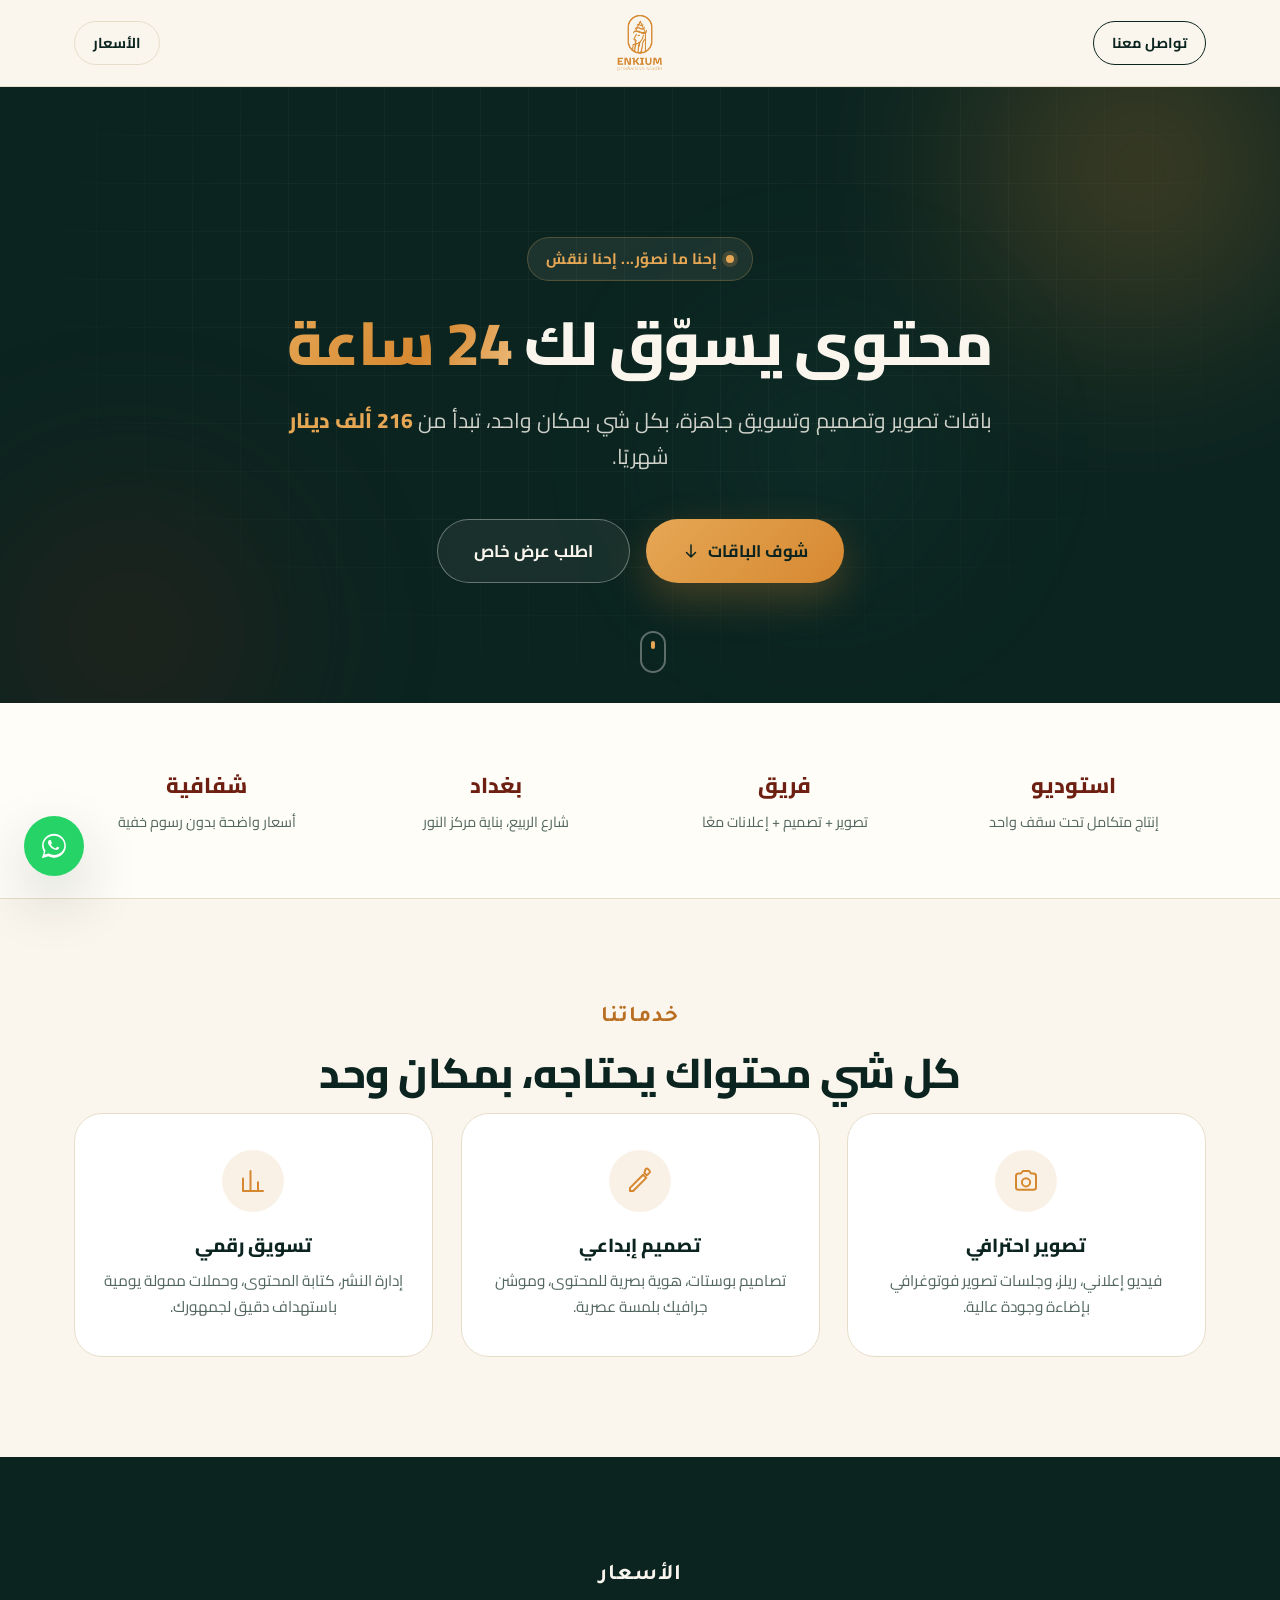
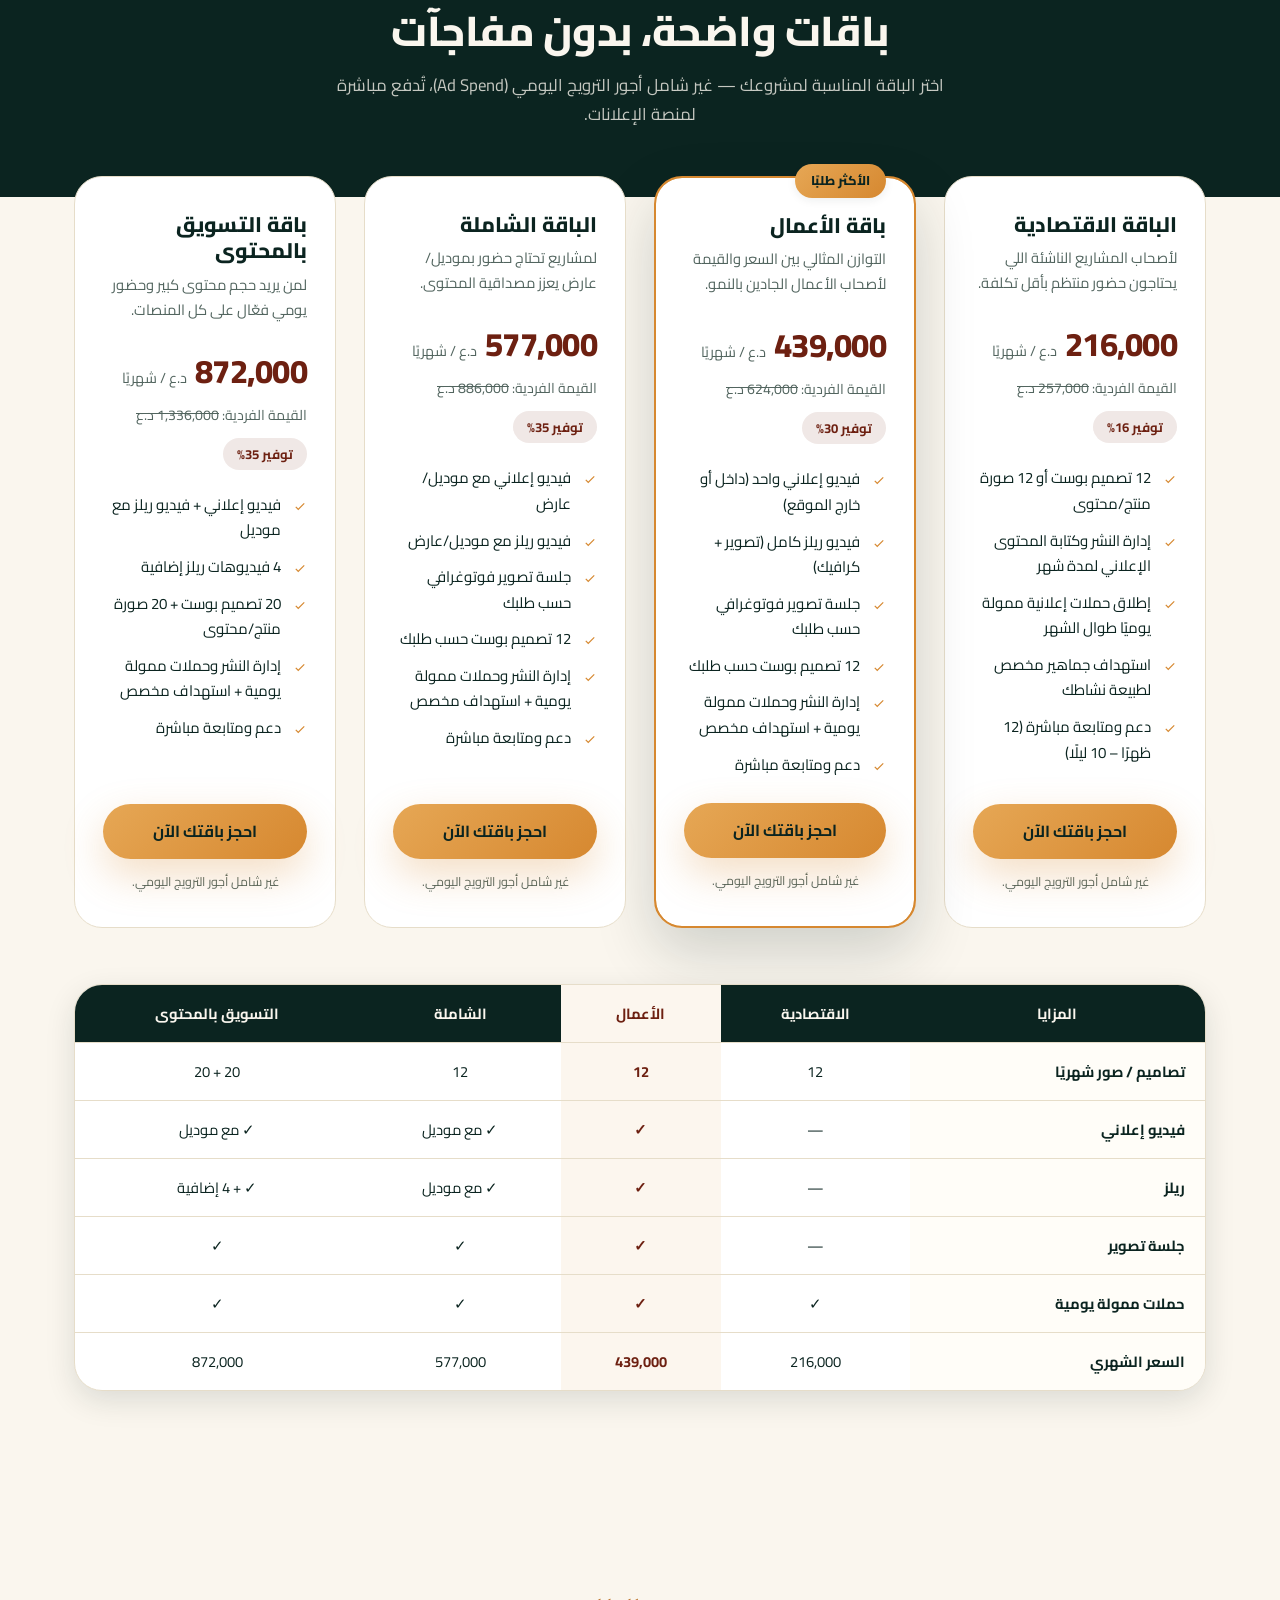
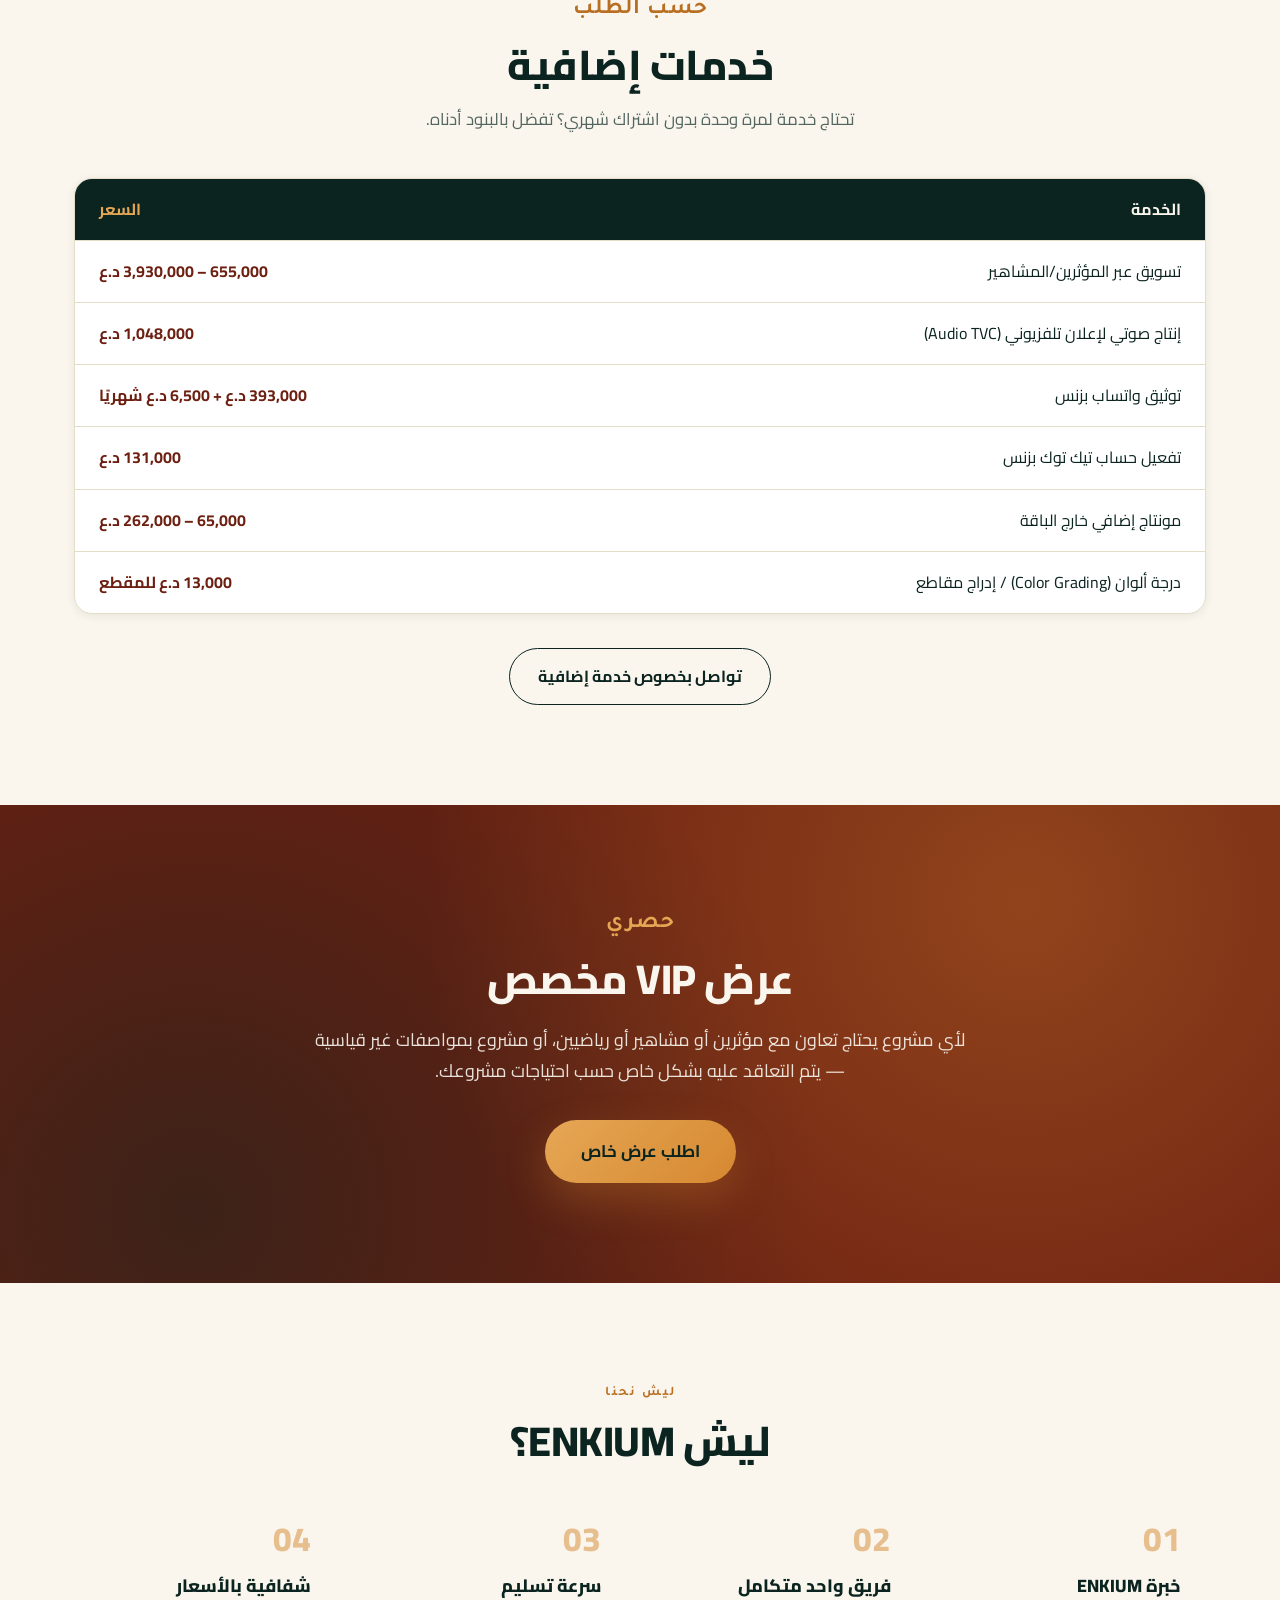
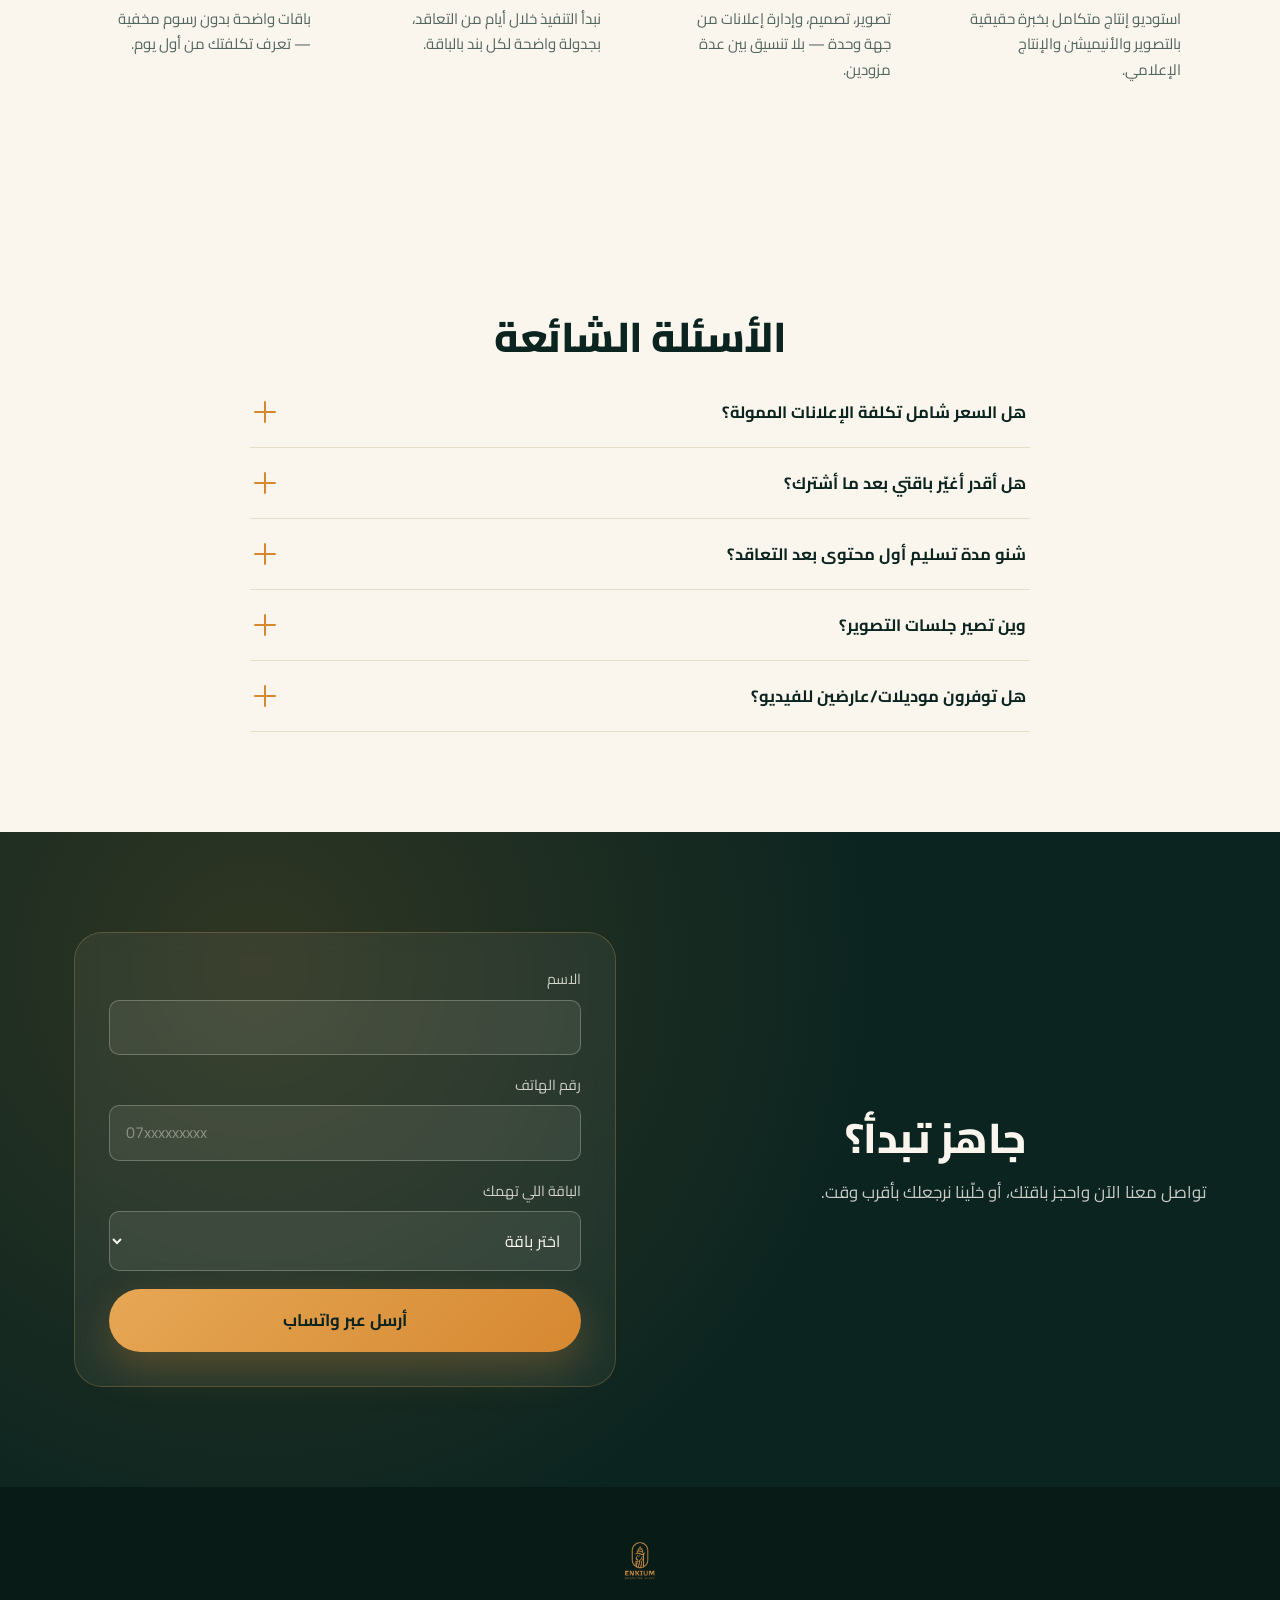
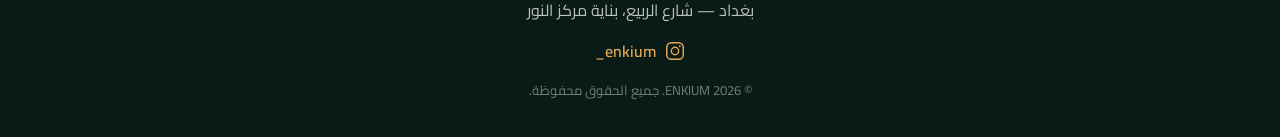
<file: index.html>
<!DOCTYPE html>
<html lang="ar" dir="rtl">
<head>
<meta charset="UTF-8">
<meta name="viewport" content="width=device-width, initial-scale=1.0">
<title>أسعار وباقات تصوير وتصميم وتسويق في بغداد | ENKIUM</title>
<meta name="description" content="باقات تسويق شهرية جاهزة: تصوير فيديو، تصوير ريلز بغداد، تصميم محتوى إعلاني، وإدارة حملات ممولة. أسعار واضحة تبدأ من 216 ألف دينار شهريًا من ENKIUM.">
<meta name="keywords" content="أسعار تصوير فيديو بغداد, باقات تسويق شهرية العراق, شركة تصميم محتوى بغداد, تصوير ريلز بغداد">
<meta name="robots" content="index, follow">
<link rel="canonical" href="https://aygenie.enkium.iq/">

<meta property="og:type" content="website">
<meta property="og:locale" content="ar_IQ">
<meta property="og:title" content="أسعار وباقات تصوير وتصميم وتسويق في بغداد | ENKIUM">
<meta property="og:description" content="باقات تسويق شهرية جاهزة: تصوير، تصميم، وإدارة حملات ممولة. أسعار واضحة تبدأ من 216 ألف دينار شهريًا.">
<meta property="og:image" content="logo-brand.png">

<link rel="icon" href="logo-brand.png" type="image/png">

<link rel="preconnect" href="https://fonts.googleapis.com">
<link rel="preconnect" href="https://fonts.gstatic.com" crossorigin>
<link href="https://fonts.googleapis.com/css2?family=Cairo:wght@400;500;600;700;800;900&family=Tajawal:wght@400;500;700&display=swap" rel="stylesheet">

<link rel="stylesheet" href="css/style.css">

<script type="application/ld+json">
{
  "@context": "https://schema.org",
  "@type": "Service",
  "serviceType": "خدمات تصوير وتصميم وتسويق رقمي",
  "provider": {
    "@type": "Organization",
    "name": "ENKIUM",
    "areaServed": "Baghdad, Iraq",
    "address": {
      "@type": "PostalAddress",
      "streetAddress": "شارع الربيع، بناية مركز النور",
      "addressLocality": "بغداد",
      "addressCountry": "IQ"
    }
  },
  "offers": [
    { "@type": "Offer", "name": "الباقة الاقتصادية", "price": "216000", "priceCurrency": "IQD" },
    { "@type": "Offer", "name": "باقة الأعمال", "price": "439000", "priceCurrency": "IQD" },
    { "@type": "Offer", "name": "الباقة الشاملة", "price": "577000", "priceCurrency": "IQD" },
    { "@type": "Offer", "name": "باقة التسويق بالمحتوى", "price": "872000", "priceCurrency": "IQD" }
  ]
}
</script>
<script type="application/ld+json">
{
  "@context": "https://schema.org",
  "@type": "FAQPage",
  "mainEntity": [
    {
      "@type": "Question",
      "name": "هل السعر شامل تكلفة الإعلانات الممولة؟",
      "acceptedAnswer": { "@type": "Answer", "text": "لا. سعر الباقة يشمل الإدارة والتنفيذ فقط، أما مبلغ الترويج اليومي (Ad Spend) فيُدفع مباشرة لمنصة الإعلانات بشكل منفصل." }
    },
    {
      "@type": "Question",
      "name": "هل أقدر أغيّر باقتي بعد ما أشترك؟",
      "acceptedAnswer": { "@type": "Answer", "text": "أكيد، تقدر تنتقل لباقة أعلى أو أوطى بداية أي شهر جديد حسب احتياج مشروعك." }
    },
    {
      "@type": "Question",
      "name": "شنو مدة تسليم أول محتوى بعد التعاقد؟",
      "acceptedAnswer": { "@type": "Answer", "text": "نبدأ التنفيذ خلال 2-3 أيام عمل من تأكيد الباقة وجدولة أول جلسة تصوير." }
    }
  ]
}
</script>
</head>
<body>

<div class="scroll-progress" id="scrollProgress" aria-hidden="true"></div>

<a href="#pricing" class="skip-link">تخطَّ إلى قسم الأسعار</a>

<!-- Header -->
<header class="site-header" id="top">
  <div class="container header-inner">
    <a href="#contact" class="header-cta btn btn-outline btn-sm">تواصل معنا</a>
    <a href="#top" class="brand" aria-label="ENKIUM">
      <img src="logo-brand.png" alt="شعار ENKIUM" class="brand-logo">
    </a>
    <a href="#pricing" class="header-cta header-cta--ghost btn btn-ghost-dark btn-sm">الأسعار</a>
  </div>
</header>

<main>

  <!-- Hero -->
  <section class="hero" aria-labelledby="hero-title">
    <div class="hero-mesh" aria-hidden="true">
      <span class="mesh-blob mesh-blob--1"></span>
      <span class="mesh-blob mesh-blob--2"></span>
      <span class="mesh-blob mesh-blob--3"></span>
      <span class="mesh-grid"></span>
    </div>
    <div class="container hero-inner">
      <p class="eyebrow reveal"><span class="eyebrow-dot"></span>إحنا ما نصوّر... إحنا ننقش</p>
      <h1 id="hero-title" class="hero-title reveal">
        محتوى يسوّق لك <span class="text-gradient">24 ساعة</span>
      </h1>
      <p class="hero-subtitle reveal">باقات تصوير وتصميم وتسويق جاهزة، بكل شي بمكان واحد، تبدأ من
        <strong>216 ألف دينار</strong> شهريًا.</p>
      <div class="hero-actions reveal">
        <a href="#pricing" class="btn btn-accent btn-lg magnetic">
          <span>شوف الباقات</span>
          <svg viewBox="0 0 24 24" width="18" height="18" fill="none" aria-hidden="true"><path d="M12 4v16M12 20l-6-6M12 20l6-6" stroke="currentColor" stroke-width="2" stroke-linecap="round" stroke-linejoin="round"/></svg>
        </a>
        <a href="#vip" class="btn btn-ghost btn-lg magnetic">اطلب عرض خاص</a>
      </div>
    </div>
    <div class="hero-scroll-cue reveal" aria-hidden="true">
      <span></span>
    </div>
  </section>

  <!-- Trust bar -->
  <section class="trust" aria-labelledby="trust-title">
    <div class="container">
      <h2 id="trust-title" class="visually-hidden">لماذا تثق بـ ENKIUM</h2>
      <div class="trust-grid">
        <div class="trust-item reveal">
          <span class="trust-num" data-count="1">استوديو</span>
          <p>إنتاج متكامل تحت سقف واحد</p>
        </div>
        <div class="trust-item reveal">
          <span class="trust-num" data-count="1">فريق</span>
          <p>تصوير + تصميم + إعلانات معًا</p>
        </div>
        <div class="trust-item reveal">
          <span class="trust-num" data-count="1">بغداد</span>
          <p>شارع الربيع، بناية مركز النور</p>
        </div>
        <div class="trust-item reveal">
          <span class="trust-num" data-count="1">شفافية</span>
          <p>أسعار واضحة بدون رسوم خفية</p>
        </div>
      </div>
    </div>
  </section>

  <!-- Services -->
  <section class="services" aria-labelledby="services-title">
    <div class="container">
      <p class="kicker kicker--lg reveal">خدماتنا</p>
      <h2 id="services-title" class="section-title reveal">كل شي محتواك يحتاجه، بمكان وحد</h2>
      <div class="services-grid">
        <article class="service-card reveal tilt">
          <div class="service-icon" aria-hidden="true">
            <svg viewBox="0 0 24 24" fill="none"><path d="M4 8a2 2 0 012-2h2l1.5-2h5L16 6h2a2 2 0 012 2v9a2 2 0 01-2 2H6a2 2 0 01-2-2V8z" stroke="currentColor" stroke-width="1.6" stroke-linejoin="round"/><circle cx="12" cy="13" r="3.3" stroke="currentColor" stroke-width="1.6"/></svg>
          </div>
          <h3>تصوير احترافي</h3>
          <p>فيديو إعلاني، ريلز، وجلسات تصوير فوتوغرافي بإضاءة وجودة عالية.</p>
        </article>
        <article class="service-card reveal tilt">
          <div class="service-icon" aria-hidden="true">
            <svg viewBox="0 0 24 24" fill="none"><path d="M4 17.5V20h2.5L17 9.5l-2.5-2.5L4 17.5z" stroke="currentColor" stroke-width="1.6" stroke-linejoin="round"/><path d="M15.5 5.5l2 2L19.5 5.5a1.4 1.4 0 000-2l-1-1a1.4 1.4 0 00-2 0L15.5 5.5z" stroke="currentColor" stroke-width="1.6" stroke-linejoin="round"/></svg>
          </div>
          <h3>تصميم إبداعي</h3>
          <p>تصاميم بوستات، هوية بصرية للمحتوى، وموشن جرافيك بلمسة عصرية.</p>
        </article>
        <article class="service-card reveal tilt">
          <div class="service-icon" aria-hidden="true">
            <svg viewBox="0 0 24 24" fill="none"><path d="M4 20V10M10 20V4M16 20v-7M20 20H4" stroke="currentColor" stroke-width="1.6" stroke-linecap="round" stroke-linejoin="round"/></svg>
          </div>
          <h3>تسويق رقمي</h3>
          <p>إدارة النشر، كتابة المحتوى، وحملات ممولة يومية باستهداف دقيق لجمهورك.</p>
        </article>
      </div>
    </div>
  </section>

  <!-- Pricing -->
  <section class="pricing" id="pricing" aria-labelledby="pricing-title">
    <div class="container">
      <p class="kicker kicker--light kicker--lg reveal">الأسعار</p>
      <h2 id="pricing-title" class="section-title reveal">باقات واضحة، بدون مفاجآت</h2>
      <p class="section-subtitle reveal">اختر الباقة المناسبة لمشروعك — غير شامل أجور الترويج اليومي (Ad Spend)، تُدفع مباشرة لمنصة الإعلانات.</p>

      <div class="pricing-grid">

        <!-- Package 1 -->
        <article class="price-card reveal tilt">
          <h3 class="price-card-name">الباقة الاقتصادية</h3>
          <p class="price-card-tag">لأصحاب المشاريع الناشئة اللي يحتاجون حضور منتظم بأقل تكلفة.</p>
          <div class="price-card-price">
            <span class="amount">216,000</span>
            <span class="currency">د.ع / شهريًا</span>
          </div>
          <p class="price-card-value">القيمة الفردية: <s>257,000 د.ع</s></p>
          <span class="badge-save" data-save="16">توفير 16%</span>
          <ul class="price-card-features">
            <li>12 تصميم بوست أو 12 صورة منتج/محتوى</li>
            <li>إدارة النشر وكتابة المحتوى الإعلاني لمدة شهر</li>
            <li>إطلاق حملات إعلانية ممولة يوميًا طوال الشهر</li>
            <li>استهداف جماهير مخصص لطبيعة نشاطك</li>
            <li>دعم ومتابعة مباشرة (12 ظهرًا – 10 ليلًا)</li>
          </ul>
          <a href="#" class="btn btn-accent whatsapp-cta" data-package="الباقة الاقتصادية (216,000 د.ع شهريًا)">احجز باقتك الآن</a>
          <p class="price-card-note">غير شامل أجور الترويج اليومي.</p>
        </article>

        <!-- Package 2 - Most Popular -->
        <article class="price-card price-card--popular reveal tilt">
          <span class="badge-popular">الأكثر طلبًا</span>
          <h3 class="price-card-name">باقة الأعمال</h3>
          <p class="price-card-tag">التوازن المثالي بين السعر والقيمة لأصحاب الأعمال الجادين بالنمو.</p>
          <div class="price-card-price">
            <span class="amount">439,000</span>
            <span class="currency">د.ع / شهريًا</span>
          </div>
          <p class="price-card-value">القيمة الفردية: <s>624,000 د.ع</s></p>
          <span class="badge-save" data-save="30">توفير 30%</span>
          <ul class="price-card-features">
            <li>فيديو إعلاني واحد (داخل أو خارج الموقع)</li>
            <li>فيديو ريلز كامل (تصوير + كرافيك)</li>
            <li>جلسة تصوير فوتوغرافي حسب طلبك</li>
            <li>12 تصميم بوست حسب طلبك</li>
            <li>إدارة النشر وحملات ممولة يومية + استهداف مخصص</li>
            <li>دعم ومتابعة مباشرة</li>
          </ul>
          <a href="#" class="btn btn-accent whatsapp-cta" data-package="باقة الأعمال (439,000 د.ع شهريًا)">احجز باقتك الآن</a>
          <p class="price-card-note">غير شامل أجور الترويج اليومي.</p>
        </article>

        <!-- Package 3 -->
        <article class="price-card reveal tilt">
          <h3 class="price-card-name">الباقة الشاملة</h3>
          <p class="price-card-tag">لمشاريع تحتاج حضور بموديل/عارض يعزز مصداقية المحتوى.</p>
          <div class="price-card-price">
            <span class="amount">577,000</span>
            <span class="currency">د.ع / شهريًا</span>
          </div>
          <p class="price-card-value">القيمة الفردية: <s>886,000 د.ع</s></p>
          <span class="badge-save" data-save="35">توفير 35%</span>
          <ul class="price-card-features">
            <li>فيديو إعلاني مع موديل/عارض</li>
            <li>فيديو ريلز مع موديل/عارض</li>
            <li>جلسة تصوير فوتوغرافي حسب طلبك</li>
            <li>12 تصميم بوست حسب طلبك</li>
            <li>إدارة النشر وحملات ممولة يومية + استهداف مخصص</li>
            <li>دعم ومتابعة مباشرة</li>
          </ul>
          <a href="#" class="btn btn-accent whatsapp-cta" data-package="الباقة الشاملة (577,000 د.ع شهريًا)">احجز باقتك الآن</a>
          <p class="price-card-note">غير شامل أجور الترويج اليومي.</p>
        </article>

        <!-- Package 4 -->
        <article class="price-card reveal tilt">
          <h3 class="price-card-name">باقة التسويق بالمحتوى</h3>
          <p class="price-card-tag">لمن يريد حجم محتوى كبير وحضور يومي فعّال على كل المنصات.</p>
          <div class="price-card-price">
            <span class="amount">872,000</span>
            <span class="currency">د.ع / شهريًا</span>
          </div>
          <p class="price-card-value">القيمة الفردية: <s>1,336,000 د.ع</s></p>
          <span class="badge-save" data-save="35">توفير 35%</span>
          <ul class="price-card-features">
            <li>فيديو إعلاني + فيديو ريلز مع موديل</li>
            <li>4 فيديوهات ريلز إضافية</li>
            <li>20 تصميم بوست + 20 صورة منتج/محتوى</li>
            <li>إدارة النشر وحملات ممولة يومية + استهداف مخصص</li>
            <li>دعم ومتابعة مباشرة</li>
          </ul>
          <a href="#" class="btn btn-accent whatsapp-cta" data-package="باقة التسويق بالمحتوى (872,000 د.ع شهريًا)">احجز باقتك الآن</a>
          <p class="price-card-note">غير شامل أجور الترويج اليومي.</p>
        </article>

      </div>

      <!-- Comparison table (desktop) -->
      <div class="compare-wrap reveal">
        <table class="compare-table" aria-label="جدول مقارنة الباقات">
          <thead>
            <tr>
              <th scope="col">المزايا</th>
              <th scope="col">الاقتصادية</th>
              <th scope="col" class="is-popular">الأعمال</th>
              <th scope="col">الشاملة</th>
              <th scope="col">التسويق بالمحتوى</th>
            </tr>
          </thead>
          <tbody>
            <tr><th scope="row">تصاميم / صور شهريًا</th><td>12</td><td class="is-popular">12</td><td>12</td><td>20 + 20</td></tr>
            <tr><th scope="row">فيديو إعلاني</th><td>—</td><td class="is-popular">✓</td><td>✓ مع موديل</td><td>✓ مع موديل</td></tr>
            <tr><th scope="row">ريلز</th><td>—</td><td class="is-popular">✓</td><td>✓ مع موديل</td><td>✓ + 4 إضافية</td></tr>
            <tr><th scope="row">جلسة تصوير</th><td>—</td><td class="is-popular">✓</td><td>✓</td><td>✓</td></tr>
            <tr><th scope="row">حملات ممولة يومية</th><td>✓</td><td class="is-popular">✓</td><td>✓</td><td>✓</td></tr>
            <tr><th scope="row">السعر الشهري</th><td>216,000</td><td class="is-popular">439,000</td><td>577,000</td><td>872,000</td></tr>
          </tbody>
        </table>
      </div>
    </div>
  </section>

  <!-- À La Carte -->
  <section class="alacarte" aria-labelledby="alacarte-title">
    <div class="container">
      <p class="kicker kicker--lg reveal">حسب الطلب</p>
      <h2 id="alacarte-title" class="section-title reveal">خدمات إضافية</h2>
      <p class="section-subtitle reveal">تحتاج خدمة لمرة وحدة بدون اشتراك شهري؟ تفضل بالبنود أدناه.</p>

      <div class="alacarte-table reveal" role="table" aria-label="جدول الخدمات الإضافية">
        <div class="alacarte-row alacarte-row--head" role="row">
          <span role="columnheader">الخدمة</span>
          <span role="columnheader">السعر</span>
        </div>
        <div class="alacarte-row" role="row">
          <span role="cell">تسويق عبر المؤثرين/المشاهير</span>
          <span role="cell">655,000 – 3,930,000 د.ع</span>
        </div>
        <div class="alacarte-row" role="row">
          <span role="cell">إنتاج صوتي لإعلان تلفزيوني (Audio TVC)</span>
          <span role="cell">1,048,000 د.ع</span>
        </div>
        <div class="alacarte-row" role="row">
          <span role="cell">توثيق واتساب بزنس</span>
          <span role="cell">393,000 د.ع + 6,500 د.ع شهريًا</span>
        </div>
        <div class="alacarte-row" role="row">
          <span role="cell">تفعيل حساب تيك توك بزنس</span>
          <span role="cell">131,000 د.ع</span>
        </div>
        <div class="alacarte-row" role="row">
          <span role="cell">مونتاج إضافي خارج الباقة</span>
          <span role="cell">65,000 – 262,000 د.ع</span>
        </div>
        <div class="alacarte-row" role="row">
          <span role="cell">درجة ألوان (Color Grading) / إدراج مقاطع</span>
          <span role="cell">13,000 د.ع للمقطع</span>
        </div>
      </div>

      <div class="alacarte-cta reveal">
        <a href="#" class="btn btn-outline whatsapp-cta" data-package="خدمة إضافية">تواصل بخصوص خدمة إضافية</a>
      </div>
    </div>
  </section>

  <!-- VIP -->
  <section class="vip" id="vip" aria-labelledby="vip-title">
    <div class="vip-mesh" aria-hidden="true"></div>
    <div class="container vip-inner reveal">
      <p class="kicker kicker--light kicker--lg">حصري</p>
      <h2 id="vip-title" class="section-title section-title--light">عرض VIP مخصص</h2>
      <p class="vip-text">لأي مشروع يحتاج تعاون مع مؤثرين أو مشاهير أو رياضيين، أو مشروع بمواصفات غير قياسية — يتم التعاقد عليه بشكل خاص حسب احتياجات مشروعك.</p>
      <a href="#" class="btn btn-accent btn-lg whatsapp-cta magnetic" data-package="عرض VIP مخصص (مؤثرين / مشاهير / مشروع خاص)">اطلب عرض خاص</a>
    </div>
  </section>

  <!-- Why ENKIUM -->
  <section class="why" aria-labelledby="why-title">
    <div class="container">
      <p class="kicker reveal">ليش نحنا</p>
      <h2 id="why-title" class="section-title reveal">ليش ENKIUM؟</h2>
      <div class="why-grid">
        <article class="why-card reveal tilt">
          <span class="why-num">01</span>
          <h3>خبرة ENKIUM</h3>
          <p>استوديو إنتاج متكامل بخبرة حقيقية بالتصوير والأنيميشن والإنتاج الإعلامي.</p>
        </article>
        <article class="why-card reveal tilt">
          <span class="why-num">02</span>
          <h3>فريق واحد متكامل</h3>
          <p>تصوير، تصميم، وإدارة إعلانات من جهة وحدة — بلا تنسيق بين عدة مزودين.</p>
        </article>
        <article class="why-card reveal tilt">
          <span class="why-num">03</span>
          <h3>سرعة تسليم</h3>
          <p>نبدأ التنفيذ خلال أيام من التعاقد، بجدولة واضحة لكل بند بالباقة.</p>
        </article>
        <article class="why-card reveal tilt">
          <span class="why-num">04</span>
          <h3>شفافية بالأسعار</h3>
          <p>باقات واضحة بدون رسوم مخفية — تعرف تكلفتك من أول يوم.</p>
        </article>
      </div>
    </div>
  </section>

  <!-- FAQ -->
  <section class="faq" aria-labelledby="faq-title">
    <div class="container">
      <h2 id="faq-title" class="section-title reveal">الأسئلة الشائعة</h2>
      <div class="accordion reveal">
        <div class="accordion-item">
          <h3>
            <button class="accordion-trigger" aria-expanded="false">
              هل السعر شامل تكلفة الإعلانات الممولة؟
              <span class="accordion-icon" aria-hidden="true"></span>
            </button>
          </h3>
          <div class="accordion-panel">
            <p>لا. سعر الباقة يشمل الإدارة والتنفيذ فقط، أما مبلغ الترويج اليومي (Ad Spend) فيُدفع مباشرة لمنصة الإعلانات بشكل منفصل.</p>
          </div>
        </div>
        <div class="accordion-item">
          <h3>
            <button class="accordion-trigger" aria-expanded="false">
              هل أقدر أغيّر باقتي بعد ما أشترك؟
              <span class="accordion-icon" aria-hidden="true"></span>
            </button>
          </h3>
          <div class="accordion-panel">
            <p>أكيد، تقدر تنتقل لباقة أعلى أو أوطى بداية أي شهر جديد حسب احتياج مشروعك.</p>
          </div>
        </div>
        <div class="accordion-item">
          <h3>
            <button class="accordion-trigger" aria-expanded="false">
              شنو مدة تسليم أول محتوى بعد التعاقد؟
              <span class="accordion-icon" aria-hidden="true"></span>
            </button>
          </h3>
          <div class="accordion-panel">
            <p>نبدأ التنفيذ خلال 2-3 أيام عمل من تأكيد الباقة وجدولة أول جلسة تصوير.</p>
          </div>
        </div>
        <div class="accordion-item">
          <h3>
            <button class="accordion-trigger" aria-expanded="false">
              وين تصير جلسات التصوير؟
              <span class="accordion-icon" aria-hidden="true"></span>
            </button>
          </h3>
          <div class="accordion-panel">
            <p>نصور بستوديو ENKIUM ببغداد (شارع الربيع، بناية مركز النور)، أو بموقع مشروعك حسب طبيعة الباقة والمحتوى المطلوب.</p>
          </div>
        </div>
        <div class="accordion-item">
          <h3>
            <button class="accordion-trigger" aria-expanded="false">
              هل توفرون موديلات/عارضين للفيديو؟
              <span class="accordion-icon" aria-hidden="true"></span>
            </button>
          </h3>
          <div class="accordion-panel">
            <p>نعم، بالباقات اللي تتضمن "تصوير مع موديل/عارض" نتكفل بتنسيق الموديل المناسب لطبيعة المحتوى.</p>
          </div>
        </div>
      </div>
    </div>
  </section>

  <!-- Final CTA -->
  <section class="contact" id="contact" aria-labelledby="contact-title">
    <div class="contact-mesh" aria-hidden="true"></div>
    <div class="container contact-inner">
      <div class="contact-text reveal">
        <h2 id="contact-title" class="section-title section-title--light">جاهز تبدأ؟</h2>
        <p class="contact-sub">تواصل معنا الآن واحجز باقتك، أو خلّينا نرجعلك بأقرب وقت.</p>
      </div>

      <form class="contact-form reveal" id="contact-form">
        <div class="form-row">
          <label for="cf-name">الاسم</label>
          <input type="text" id="cf-name" name="name" required autocomplete="name">
        </div>
        <div class="form-row">
          <label for="cf-phone">رقم الهاتف</label>
          <input type="tel" id="cf-phone" name="phone" required autocomplete="tel" placeholder="07xxxxxxxxx">
        </div>
        <div class="form-row">
          <label for="cf-package">الباقة اللي تهمك</label>
          <select id="cf-package" name="package" required>
            <option value="" disabled selected>اختر باقة</option>
            <option>الباقة الاقتصادية</option>
            <option>باقة الأعمال</option>
            <option>الباقة الشاملة</option>
            <option>باقة التسويق بالمحتوى</option>
            <option>خدمة إضافية</option>
            <option>عرض VIP مخصص</option>
          </select>
        </div>
        <button type="submit" class="btn btn-accent btn-lg btn-block magnetic">أرسل عبر واتساب</button>
      </form>
    </div>
  </section>

</main>

<!-- Footer -->
<footer class="site-footer">
  <div class="container footer-inner">
    <img src="logo-brand.png" alt="شعار ENKIUM" class="footer-logo">
    <p class="footer-address">بغداد — شارع الربيع، بناية مركز النور</p>
    <a href="https://www.instagram.com/enkium_" target="_blank" rel="noopener noreferrer" class="footer-social" aria-label="إنستغرام ENKIUM">
      <svg viewBox="0 0 24 24" width="22" height="22" fill="none" aria-hidden="true"><rect x="3" y="3" width="18" height="18" rx="5" stroke="currentColor" stroke-width="1.6"/><circle cx="12" cy="12" r="4" stroke="currentColor" stroke-width="1.6"/><circle cx="17.2" cy="6.8" r="1.1" fill="currentColor"/></svg>
      <span>enkium_</span>
    </a>
    <p class="footer-copy">© 2026 ENKIUM. جميع الحقوق محفوظة.</p>
  </div>
</footer>

<!-- Sticky WhatsApp -->
<a href="#" class="whatsapp-float whatsapp-cta" data-package="استفسار عام عن باقات ENKIUM" aria-label="تواصل معنا عبر واتساب">
  <svg viewBox="0 0 32 32" width="30" height="30" fill="currentColor" aria-hidden="true"><path d="M16 3C9 3 3.3 8.6 3.3 15.5c0 2.4.7 4.6 1.9 6.6L3 29l7.2-2.1c1.9 1 4 1.6 6.3 1.6H16c7 0 12.7-5.6 12.7-12.5S23.5 3 16 3zm0 22.6c-2 0-3.9-.5-5.5-1.5l-.4-.2-4.3 1.2 1.2-4.1-.3-.4a10.2 10.2 0 01-1.7-5.6C5 9.9 9.9 5.1 16 5.1S27 9.9 27 15.5 22.1 25.6 16 25.6zm5.9-7.6c-.3-.2-1.9-1-2.2-1.1-.3-.1-.5-.2-.7.2-.2.3-.8 1.1-1 1.3-.2.2-.4.2-.7.1-.3-.2-1.4-.5-2.6-1.6-1-.9-1.6-2-1.8-2.3-.2-.3 0-.5.1-.6.1-.1.3-.4.4-.5.1-.2.2-.3.3-.5.1-.2 0-.4 0-.6 0-.2-.7-1.8-1-2.4-.3-.6-.5-.5-.7-.5h-.6c-.2 0-.5.1-.8.4-.3.3-1 .9-1 2.3s1 2.7 1.2 2.9c.1.2 2 3.1 4.9 4.3.7.3 1.2.5 1.6.6.7.2 1.3.2 1.8.1.5-.1 1.9-.8 2.1-1.5.3-.7.3-1.3.2-1.5-.1-.1-.3-.2-.6-.4z"/></svg>
</a>

<script src="js/main.js"></script>
</body>
</html>
</file>
<file: css/style.css>
/* =========================================================
   ENKIUM — Premium Landing Page
   Glass surfaces, gradient mesh, magnetic CTAs, tilt cards,
   and a desktop comparison table for the pricing plans.
   ========================================================= */

:root {
  --color-primary: #0b2420;
  --color-primary-light: #12352f;
  --color-secondary: #6d2011;
  --color-secondary-light: #8c2c17;
  --color-accent: #d68830;
  --color-accent-light: #e6a755;
  --color-accent-dark: #b96f22;
  --color-bg: #faf6ee;
  --color-surface: #ffffff;
  --color-surface-2: #fffdf8;
  --color-text: #0b2420;
  --color-text-muted: #52655f;
  --color-text-inverse: #faf6ee;
  --color-border: #e6ddc9;

  --font-heading: 'Cairo', sans-serif;
  --font-body: 'Cairo', sans-serif;
  --font-alt: 'Tajawal', sans-serif;

  --radius-sm: 10px;
  --radius-md: 18px;
  --radius-lg: 28px;
  --radius-pill: 999px;

  --shadow-sm: 0 2px 10px rgba(11, 36, 32, 0.08);
  --shadow-md: 0 10px 30px rgba(11, 36, 32, 0.12);
  --shadow-lg: 0 24px 60px rgba(11, 36, 32, 0.18);
  --shadow-accent: 0 16px 40px rgba(214, 136, 48, 0.28);

  --container-w: 1180px;
  --ease: cubic-bezier(.16,1,.3,1);
  --transition: 250ms var(--ease);
}

/* ===== Reset ===== */
* { box-sizing: border-box; margin: 0; padding: 0; }
html { scroll-behavior: smooth; }
body {
  font-family: var(--font-body);
  background: var(--color-bg);
  color: var(--color-text);
  line-height: 1.7;
  -webkit-font-smoothing: antialiased;
  overflow-x: clip;
}
img { max-width: 100%; display: block; }
a { color: inherit; text-decoration: none; }
ul { list-style: none; }
button { font: inherit; cursor: pointer; border: none; background: none; color: inherit; }
input, select { font: inherit; }
table { border-collapse: collapse; width: 100%; }

.visually-hidden {
  position: absolute; width: 1px; height: 1px; padding: 0; margin: -1px;
  overflow: hidden; clip: rect(0,0,0,0); white-space: nowrap; border: 0;
}

.container {
  max-width: var(--container-w);
  margin: 0 auto;
  padding: 0 24px;
  position: relative;
}

.skip-link {
  position: absolute;
  right: -999px;
  top: 0;
  background: var(--color-accent);
  color: var(--color-primary);
  padding: 12px 20px;
  z-index: 1000;
  border-radius: 0 0 0 var(--radius-sm);
  font-weight: 700;
}
.skip-link:focus { right: 0; }

:focus-visible {
  outline: 3px solid var(--color-accent);
  outline-offset: 2px;
}

h1, h2, h3 { font-family: var(--font-heading); font-weight: 800; line-height: 1.25; }

/* ===== Scroll progress ===== */
.scroll-progress {
  position: fixed;
  top: 0; right: 0;
  height: 3px;
  width: 0%;
  background: linear-gradient(90deg, var(--color-accent), var(--color-accent-light));
  z-index: 300;
  transition: width 80ms linear;
}

/* ===== Kicker ===== */
.kicker {
  display: block;
  text-align: center;
  font-family: var(--font-alt);
  font-weight: 700;
  font-size: 0.82rem;
  letter-spacing: 2px;
  text-transform: uppercase;
  color: var(--color-accent-dark);
  margin-bottom: 10px;
}
.kicker--light { color: var(--color-accent-light); }
.kicker--lg { font-size: clamp(1.1rem, 2vw, 1.4rem); letter-spacing: 1px; }

/* ===== Buttons ===== */
.btn {
  display: inline-flex;
  align-items: center;
  justify-content: center;
  gap: 8px;
  padding: 14px 28px;
  border-radius: var(--radius-pill);
  font-weight: 700;
  font-size: 1rem;
  cursor: pointer;
  transition: transform var(--transition), box-shadow var(--transition), background var(--transition), color var(--transition), border-color var(--transition);
  white-space: nowrap;
  position: relative;
}
.btn-accent {
  background: linear-gradient(135deg, var(--color-accent-light), var(--color-accent));
  color: var(--color-primary);
  box-shadow: var(--shadow-accent);
}
.btn-accent:hover { filter: brightness(1.05); transform: translateY(-3px); box-shadow: 0 20px 44px rgba(214, 136, 48, 0.36); }
.btn-accent:active { transform: translateY(-1px); }
.btn-outline {
  background: transparent;
  color: var(--color-primary);
  border: 1.5px solid var(--color-primary);
}
.btn-outline:hover { background: var(--color-primary); color: var(--color-text-inverse); }
.btn-ghost {
  background: rgba(250, 246, 238, 0.06);
  color: var(--color-text-inverse);
  border: 1.5px solid rgba(250, 246, 238, 0.35);
  backdrop-filter: blur(6px);
}
.btn-ghost:hover { border-color: var(--color-text-inverse); background: rgba(250, 246, 238, 0.12); }
.btn-ghost-dark {
  background: transparent;
  color: var(--color-primary);
  border: 1.5px solid var(--color-border);
}
.btn-ghost-dark:hover { border-color: var(--color-primary); }
.btn-sm { padding: 9px 18px; font-size: 0.9rem; }
.btn-lg { padding: 17px 36px; font-size: 1.05rem; }
.btn-block { width: 100%; }

/* Magnetic hover handled via JS transform; keep transition smooth */
.magnetic { transition: transform 220ms var(--ease), box-shadow var(--transition), background var(--transition); }

/* ===== Header ===== */
.site-header {
  position: sticky;
  top: 0;
  z-index: 100;
  background: rgba(250, 246, 238, 0.72);
  backdrop-filter: blur(14px) saturate(1.4);
  border-bottom: 1px solid var(--color-border);
}
.header-inner {
  display: grid;
  grid-template-columns: 1fr auto 1fr;
  align-items: center;
  padding-block: 10px;
}
.header-cta { grid-column: 1; justify-self: start; }
.header-cta--ghost { grid-column: 3; justify-self: end; }
.brand { grid-column: 2; justify-self: center; }
.brand-logo { height: 66px; width: auto; }

@media (max-width: 640px) {
  .header-cta--ghost { display: none; }
}

/* ===== Section basics ===== */
section { padding: 100px 0; position: relative; }
.section-title {
  font-size: clamp(1.7rem, 3.6vw, 2.6rem);
  text-align: center;
  margin-bottom: 14px;
  letter-spacing: -0.5px;
}
.section-title--light { color: var(--color-text-inverse); }
.section-subtitle {
  text-align: center;
  color: var(--color-text-muted);
  max-width: 620px;
  margin: 0 auto 44px;
  font-size: 1.05rem;
}

/* ===== Hero ===== */
.hero {
  background: var(--color-primary);
  color: var(--color-text-inverse);
  padding: 150px 0 120px;
  text-align: center;
  overflow: hidden;
  isolation: isolate;
}
.hero-mesh { position: absolute; inset: 0; z-index: -1; }
.mesh-blob {
  position: absolute;
  border-radius: 50%;
  filter: blur(70px);
  opacity: 0.55;
  animation: float 16s ease-in-out infinite;
}
.mesh-blob--1 {
  width: 520px; height: 520px;
  top: -180px; right: -120px;
  background: radial-gradient(circle, rgba(214,136,48,0.55), transparent 70%);
}
.mesh-blob--2 {
  width: 460px; height: 460px;
  bottom: -160px; left: -100px;
  background: radial-gradient(circle, rgba(109,32,17,0.5), transparent 70%);
  animation-delay: -6s;
}
.mesh-blob--3 {
  width: 360px; height: 360px;
  top: 30%; left: 50%;
  background: radial-gradient(circle, rgba(26,66,58,0.7), transparent 70%);
  animation-delay: -10s;
}
.mesh-grid {
  position: absolute; inset: 0;
  background-image:
    linear-gradient(rgba(250,246,238,0.035) 1px, transparent 1px),
    linear-gradient(90deg, rgba(250,246,238,0.035) 1px, transparent 1px);
  background-size: 48px 48px;
  mask-image: radial-gradient(ellipse at 50% 30%, black 40%, transparent 75%);
}
@keyframes float {
  0%, 100% { transform: translate(0, 0) scale(1); }
  50% { transform: translate(30px, -24px) scale(1.06); }
}
.hero-inner { max-width: 780px; margin: 0 auto; }
.eyebrow {
  display: inline-flex;
  align-items: center;
  gap: 8px;
  color: var(--color-accent-light);
  font-weight: 700;
  letter-spacing: 0.5px;
  margin-bottom: 24px;
  font-size: 0.95rem;
  background: rgba(250, 246, 238, 0.07);
  border: 1px solid rgba(230, 167, 85, 0.25);
  padding: 8px 18px;
  border-radius: var(--radius-pill);
}
.eyebrow-dot {
  width: 8px; height: 8px; border-radius: 50%;
  background: var(--color-accent-light);
  box-shadow: 0 0 0 4px rgba(230,167,85,0.2);
  flex-shrink: 0;
}
.hero-title {
  font-size: clamp(2.1rem, 5.4vw, 3.8rem);
  margin-bottom: 22px;
  letter-spacing: -1px;
}
.text-gradient {
  background: linear-gradient(120deg, var(--color-accent-light), var(--color-accent) 60%, #f0c284);
  -webkit-background-clip: text;
  background-clip: text;
  color: transparent;
}
.hero-subtitle {
  font-size: clamp(1.05rem, 2vw, 1.32rem);
  color: rgba(250, 246, 238, 0.82);
  margin-bottom: 44px;
}
.hero-subtitle strong { color: var(--color-accent-light); font-weight: 800; }
.hero-actions {
  display: flex;
  gap: 16px;
  justify-content: center;
  flex-wrap: wrap;
}
.hero-scroll-cue {
  position: absolute;
  bottom: 30px; left: 50%;
  transform: translateX(-50%);
  width: 26px; height: 42px;
  border: 2px solid rgba(250,246,238,0.35);
  border-radius: var(--radius-pill);
}
.hero-scroll-cue span {
  position: absolute;
  top: 8px; left: 50%;
  transform: translateX(-50%);
  width: 4px; height: 8px;
  border-radius: var(--radius-pill);
  background: var(--color-accent-light);
  animation: scrollcue 1.8s ease-in-out infinite;
}
@keyframes scrollcue {
  0% { opacity: 1; top: 8px; }
  70% { opacity: 0; top: 20px; }
  100% { opacity: 0; top: 8px; }
}

/* ===== Trust bar ===== */
.trust { padding: 56px 0; background: var(--color-surface-2); border-bottom: 1px solid var(--color-border); }
.trust-grid {
  display: grid;
  grid-template-columns: repeat(auto-fit, minmax(180px, 1fr));
  gap: 24px;
  text-align: center;
}
.trust-item { padding: 8px; }
.trust-num {
  display: block;
  font-family: var(--font-heading);
  font-weight: 800;
  font-size: 1.35rem;
  color: var(--color-secondary);
  margin-bottom: 6px;
}
.trust-item p { color: var(--color-text-muted); font-size: 0.9rem; }

/* ===== Services ===== */
.services-grid {
  display: grid;
  grid-template-columns: repeat(auto-fit, minmax(240px, 1fr));
  gap: 28px;
}
.service-card {
  background: var(--color-surface);
  border: 1px solid var(--color-border);
  border-radius: var(--radius-lg);
  padding: 36px 28px;
  text-align: center;
  transition: transform var(--transition), box-shadow var(--transition), border-color var(--transition);
  will-change: transform;
}
.service-card:hover { box-shadow: var(--shadow-md); border-color: rgba(214,136,48,0.35); }
.service-icon {
  width: 62px;
  height: 62px;
  margin: 0 auto 22px;
  color: var(--color-accent);
  background: rgba(214, 136, 48, 0.12);
  border-radius: 50%;
  display: flex;
  align-items: center;
  justify-content: center;
  transition: transform var(--transition), background var(--transition);
}
.service-card:hover .service-icon { transform: scale(1.08) rotate(-4deg); background: rgba(214, 136, 48, 0.2); }
.service-icon svg { width: 30px; height: 30px; }
.service-card h3 { font-size: 1.18rem; margin-bottom: 10px; }
.service-card p { color: var(--color-text-muted); font-size: 0.96rem; }

/* ===== Pricing ===== */
.pricing { background: linear-gradient(180deg, var(--color-primary) 0%, var(--color-primary) 340px, var(--color-bg) 340px); }
.pricing .kicker,
.pricing .section-title,
.pricing .section-subtitle { color: var(--color-text-inverse); }
.pricing .section-subtitle { color: rgba(250,246,238,0.78); margin-bottom: 48px; }

.pricing-grid {
  display: grid;
  grid-template-columns: repeat(auto-fit, minmax(260px, 1fr));
  gap: 28px;
  align-items: stretch;
}
.price-card {
  background: var(--color-surface);
  border: 1px solid var(--color-border);
  border-radius: var(--radius-lg);
  padding: 34px 28px;
  display: flex;
  flex-direction: column;
  position: relative;
  transition: transform var(--transition), box-shadow var(--transition);
  will-change: transform;
}
.price-card:hover { box-shadow: var(--shadow-lg); }
.price-card--popular {
  border: 2px solid var(--color-accent);
  box-shadow: var(--shadow-lg);
  background:
    linear-gradient(var(--color-surface), var(--color-surface)) padding-box,
    linear-gradient(135deg, var(--color-accent-light), var(--color-accent)) border-box;
}
.badge-popular {
  position: absolute;
  top: -14px;
  right: 28px;
  background: linear-gradient(135deg, var(--color-accent-light), var(--color-accent));
  color: var(--color-primary);
  font-weight: 800;
  font-size: 0.8rem;
  padding: 6px 16px;
  border-radius: var(--radius-pill);
  box-shadow: var(--shadow-sm);
}
.price-card-name { font-size: 1.32rem; margin-bottom: 8px; }
.price-card-tag {
  color: var(--color-text-muted);
  font-size: 0.92rem;
  margin-bottom: 22px;
  min-height: 42px;
}
.price-card-price { margin-bottom: 4px; }
.price-card-price .amount {
  font-size: 2.05rem;
  font-weight: 800;
  color: var(--color-secondary);
  letter-spacing: -0.5px;
}
.price-card-price .currency {
  font-size: 0.9rem;
  color: var(--color-text-muted);
  margin-inline-start: 4px;
}
.price-card-value {
  font-size: 0.88rem;
  color: var(--color-text-muted);
  margin-bottom: 10px;
}
.badge-save {
  display: inline-block;
  background: rgba(109, 32, 17, 0.1);
  color: var(--color-secondary);
  font-weight: 700;
  font-size: 0.82rem;
  padding: 5px 14px;
  border-radius: var(--radius-pill);
  margin-bottom: 22px;
  width: fit-content;
}
.price-card-features {
  flex: 1;
  margin-bottom: 26px;
  display: flex;
  flex-direction: column;
  gap: 11px;
}
.price-card-features li {
  position: relative;
  padding-inline-start: 26px;
  font-size: 0.94rem;
  color: var(--color-text);
}
.price-card-features li::before {
  content: "";
  position: absolute;
  right: 0;
  top: 7px;
  width: 14px;
  height: 14px;
  border-radius: 50%;
  background: var(--color-accent);
  mask: url("data:image/svg+xml,%3Csvg xmlns='http://www.w3.org/2000/svg' viewBox='0 0 24 24'%3E%3Cpath fill='black' d='M9 16.2l-3.5-3.5L4 14.2l5 5 11-11-1.4-1.4z'/%3E%3C/svg%3E") center/contain no-repeat;
}
.price-card-note {
  font-size: 0.78rem;
  color: var(--color-text-muted);
  text-align: center;
  margin-top: 12px;
}

/* ===== Comparison table ===== */
.compare-wrap {
  display: none;
  margin-top: 56px;
  background: var(--color-surface);
  border: 1px solid var(--color-border);
  border-radius: var(--radius-lg);
  overflow: hidden;
  box-shadow: var(--shadow-md);
}
.compare-table th, .compare-table td {
  padding: 16px 20px;
  text-align: center;
  font-size: 0.92rem;
  border-bottom: 1px solid var(--color-border);
}
.compare-table thead th {
  background: var(--color-primary);
  color: var(--color-text-inverse);
  font-weight: 700;
}
.compare-table th[scope="row"] {
  text-align: right;
  font-weight: 700;
  color: var(--color-text);
  background: var(--color-surface-2);
}
.compare-table td.is-popular, .compare-table th.is-popular {
  background: rgba(214, 136, 48, 0.08);
  font-weight: 700;
  color: var(--color-secondary);
}
.compare-table tbody tr:last-child th, .compare-table tbody tr:last-child td { border-bottom: none; }

@media (min-width: 900px) {
  .compare-wrap { display: block; }
}

/* ===== À La Carte ===== */
.alacarte-table {
  border: 1px solid var(--color-border);
  border-radius: var(--radius-md);
  overflow: hidden;
  background: var(--color-surface);
  box-shadow: var(--shadow-sm);
}
.alacarte-row {
  display: grid;
  grid-template-columns: 2fr 1fr;
  padding: 17px 24px;
  border-bottom: 1px solid var(--color-border);
  gap: 12px;
  transition: background var(--transition);
}
.alacarte-row:last-child { border-bottom: none; }
.alacarte-row--head {
  background: var(--color-primary);
  color: var(--color-text-inverse);
  font-weight: 700;
}
.alacarte-row:not(.alacarte-row--head):hover { background: rgba(214, 136, 48, 0.07); }
.alacarte-row span:last-child { font-weight: 700; color: var(--color-secondary); text-align: left; }
.alacarte-row--head span:last-child { color: var(--color-accent-light); }
.alacarte-cta { text-align: center; margin-top: 34px; }

/* ===== VIP ===== */
.vip {
  background: var(--color-secondary);
  color: var(--color-text-inverse);
  overflow: hidden;
}
.vip-mesh {
  position: absolute; inset: 0;
  background: radial-gradient(circle at 80% 20%, rgba(214,136,48,0.35), transparent 55%),
              radial-gradient(circle at 15% 85%, rgba(11,36,32,0.5), transparent 55%);
}
.vip-inner { text-align: center; max-width: 700px; position: relative; }
.vip-text {
  font-size: 1.12rem;
  margin: 20px 0 34px;
  color: rgba(250, 246, 238, 0.9);
}

/* ===== Why ===== */
.why-grid {
  display: grid;
  grid-template-columns: repeat(auto-fit, minmax(230px, 1fr));
  gap: 28px;
}
.why-card {
  padding: 28px 24px;
  border-radius: var(--radius-md);
  border: 1px solid transparent;
  transition: transform var(--transition), border-color var(--transition), background var(--transition);
}
.why-card:hover { border-color: var(--color-border); background: var(--color-surface); box-shadow: var(--shadow-sm); }
.why-num {
  font-size: 2.1rem;
  font-weight: 800;
  color: var(--color-accent);
  opacity: 0.5;
  display: block;
  margin-bottom: 8px;
  font-family: var(--font-heading);
}
.why-card h3 { font-size: 1.12rem; margin-bottom: 8px; }
.why-card p { color: var(--color-text-muted); font-size: 0.94rem; }

/* ===== FAQ / Accordion ===== */
.accordion { max-width: 780px; margin: 0 auto; }
.accordion-item {
  border-bottom: 1px solid var(--color-border);
}
.accordion-trigger {
  width: 100%;
  display: flex;
  justify-content: space-between;
  align-items: center;
  gap: 16px;
  padding: 24px 4px;
  text-align: right;
  font-weight: 700;
  font-size: 1.03rem;
  transition: color var(--transition);
}
.accordion-trigger:hover { color: var(--color-secondary); }
.accordion-icon {
  flex-shrink: 0;
  width: 22px;
  height: 22px;
  position: relative;
}
.accordion-icon::before, .accordion-icon::after {
  content: "";
  position: absolute;
  background: var(--color-accent);
  border-radius: 2px;
  transition: transform var(--transition);
}
.accordion-icon::before { width: 100%; height: 2px; top: 50%; right: 0; transform: translateY(-50%); }
.accordion-icon::after { width: 2px; height: 100%; right: 50%; top: 0; transform: translateX(50%); }
.accordion-trigger[aria-expanded="true"] .accordion-icon::after { transform: translateX(50%) rotate(90deg); opacity: 0; }
.accordion-panel {
  overflow: hidden;
  max-height: 0;
  transition: max-height var(--transition);
}
.accordion-panel p { padding: 0 4px 24px; color: var(--color-text-muted); }

/* ===== Contact ===== */
.contact {
  background: var(--color-primary);
  color: var(--color-text-inverse);
  overflow: hidden;
}
.contact-mesh {
  position: absolute; inset: 0;
  background: radial-gradient(circle at 20% 20%, rgba(214,136,48,0.18), transparent 55%);
}
.contact-inner {
  display: grid;
  grid-template-columns: 1fr 1fr;
  gap: 48px;
  align-items: center;
  position: relative;
}
.contact-sub { color: rgba(250, 246, 238, 0.8); margin-top: 12px; font-size: 1.05rem; }
.contact-form {
  background: rgba(250, 246, 238, 0.06);
  border: 1px solid rgba(230, 167, 85, 0.25);
  border-radius: var(--radius-lg);
  padding: 34px;
  display: flex;
  flex-direction: column;
  gap: 18px;
  backdrop-filter: blur(10px);
}
.form-row { display: flex; flex-direction: column; gap: 8px; }
.form-row label { font-size: 0.9rem; color: rgba(250, 246, 238, 0.8); }
.form-row input, .form-row select {
  padding: 13px 16px;
  border-radius: var(--radius-sm);
  border: 1px solid rgba(250, 246, 238, 0.25);
  background: rgba(250, 246, 238, 0.08);
  color: var(--color-text-inverse);
  transition: border-color var(--transition), background var(--transition);
}
.form-row input:focus, .form-row select:focus { border-color: var(--color-accent-light); background: rgba(250, 246, 238, 0.12); }
.form-row select option { color: var(--color-text); }
.form-row input::placeholder { color: rgba(250, 246, 238, 0.4); }

/* ===== Footer ===== */
.site-footer {
  background: #081b17;
  color: rgba(250, 246, 238, 0.75);
  padding: 52px 0 36px;
}
.footer-inner {
  display: flex;
  flex-direction: column;
  align-items: center;
  gap: 14px;
  text-align: center;
}
.footer-logo { height: 44px; filter: grayscale(0.2); }
.footer-social {
  display: inline-flex;
  align-items: center;
  gap: 8px;
  color: var(--color-accent-light);
  font-weight: 600;
  transition: opacity var(--transition);
}
.footer-social:hover { opacity: 0.75; }
.footer-copy { font-size: 0.82rem; opacity: 0.6; }

/* ===== WhatsApp Float ===== */
.whatsapp-float {
  position: fixed;
  bottom: 24px;
  left: 24px;
  width: 60px;
  height: 60px;
  background: #25D366;
  color: #fff;
  border-radius: 50%;
  display: flex;
  align-items: center;
  justify-content: center;
  box-shadow: var(--shadow-lg);
  z-index: 200;
  animation: pulse 2.6s infinite;
  transition: transform 200ms var(--ease);
}
.whatsapp-float:hover { transform: scale(1.08); }
@keyframes pulse {
  0% { box-shadow: 0 0 0 0 rgba(37, 211, 102, 0.5), var(--shadow-lg); }
  70% { box-shadow: 0 0 0 14px rgba(37, 211, 102, 0), var(--shadow-lg); }
  100% { box-shadow: 0 0 0 0 rgba(37, 211, 102, 0), var(--shadow-lg); }
}

/* ===== Scroll reveal ===== */
.reveal {
  opacity: 0;
  transform: translateY(28px);
  transition: opacity 700ms var(--ease), transform 700ms var(--ease);
}
.reveal.is-visible {
  opacity: 1;
  transform: translateY(0);
}

@media (prefers-reduced-motion: reduce) {
  html { scroll-behavior: auto; }
  .reveal { opacity: 1; transform: none; transition: none; }
  .whatsapp-float, .mesh-blob, .hero-scroll-cue span { animation: none; }
  .tilt { transform: none !important; }
  * { transition-duration: 0.01ms !important; animation-duration: 0.01ms !important; }
}

/* ===== Responsive ===== */
@media (max-width: 860px) {
  .contact-inner { grid-template-columns: 1fr; }
}

@media (max-width: 640px) {
  section { padding: 68px 0; }
  .brand-logo { height: 52px; }
  .header-cta { font-size: 0.8rem; padding: 8px 14px; }
  .hero { padding: 110px 0 80px; }
  .alacarte-row { grid-template-columns: 1.4fr 1fr; padding: 14px 16px; font-size: 0.92rem; }
  .whatsapp-float { width: 54px; height: 54px; bottom: 16px; left: 16px; }
}
</file>
